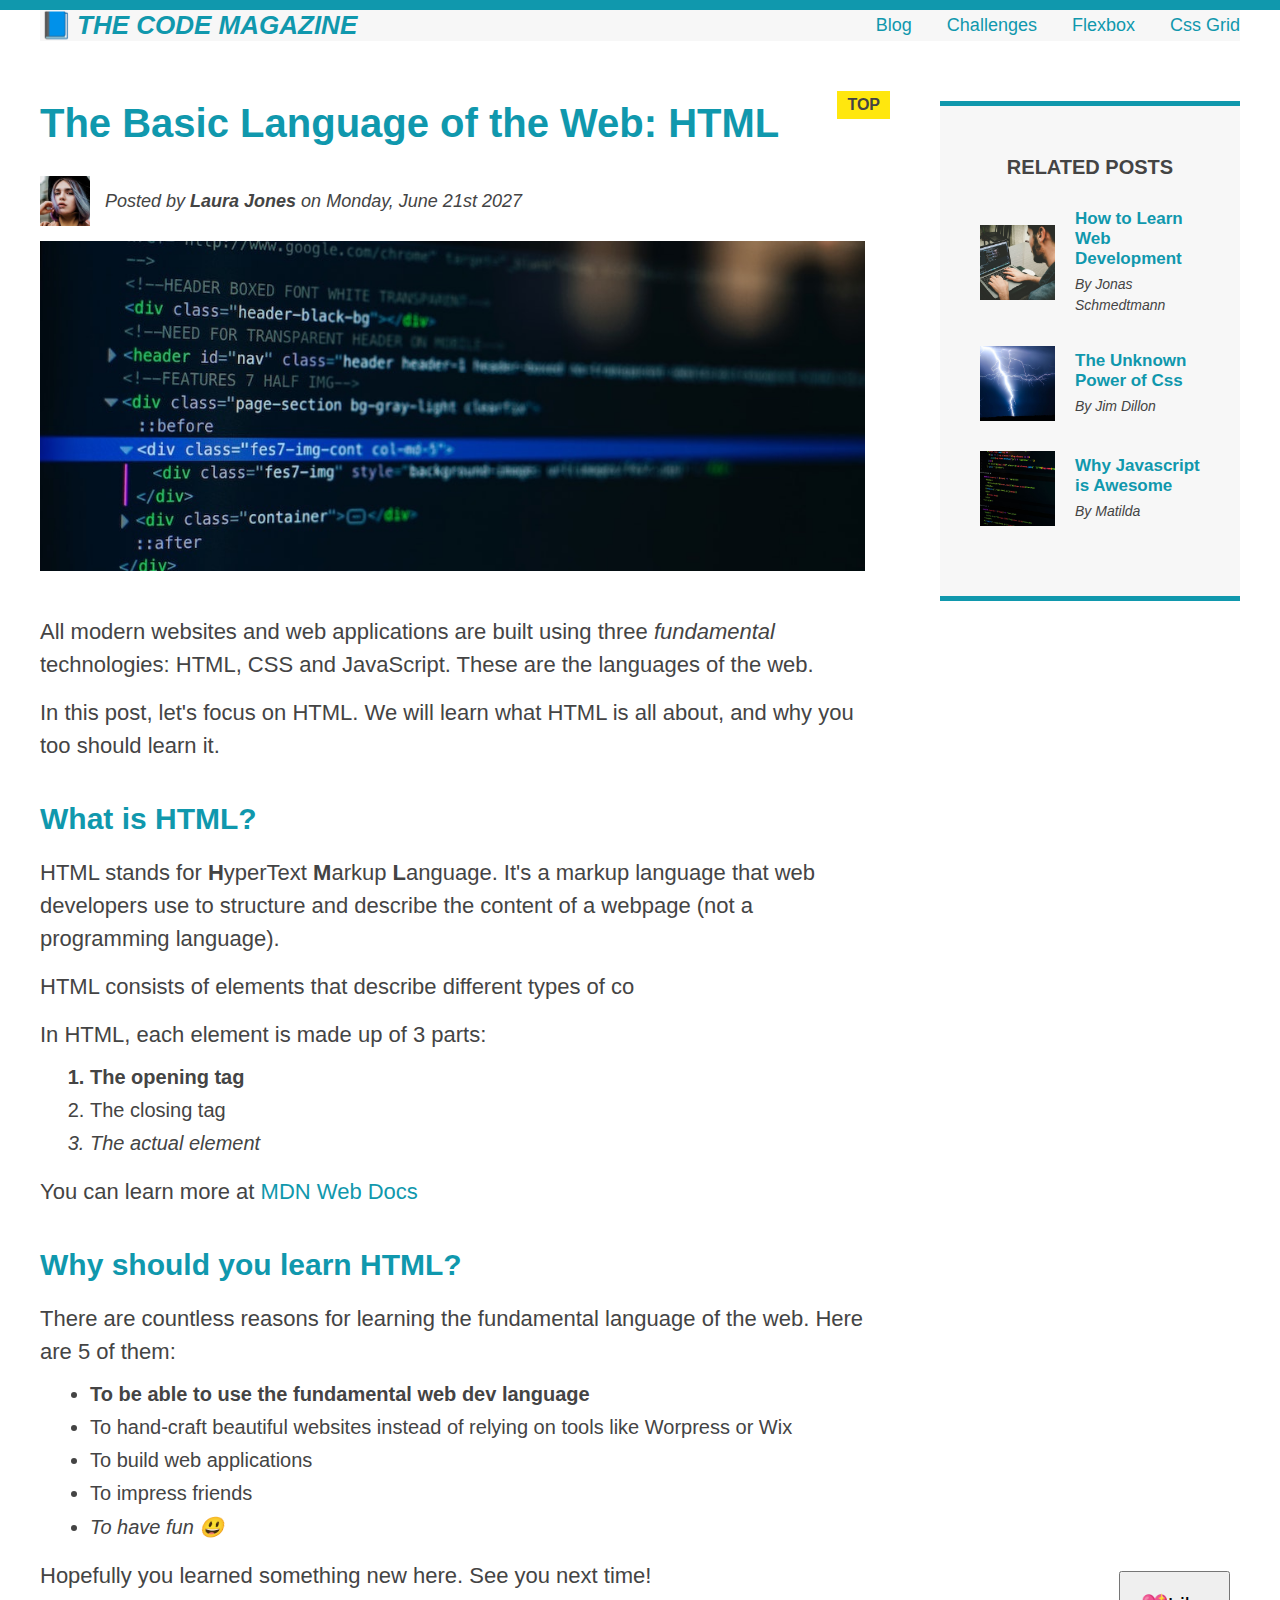
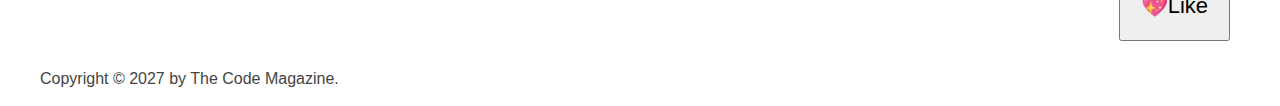
<file: index.html>
<!DOCTYPE html>
<html lang="en">
  <head>
    <meta charset="UTF-8" />
    <link href="style.css" rel="stylesheet" />
    <title>The Basic Lnaguage of the Web: HTML</title>
  </head>

  <body>
    <!--
    <h1>The Basic Lnaguage of the Web: HTML</h1>
    <h2>The Basic Lnaguage of the Web: HTML</h2>
    <h3>The Basic Lnaguage of the Web: HTML</h3>
    <h4>The Basic Lnaguage of the Web: HTML</h4>
    <h5>The Basic Lnaguage of the Web: HTML</h5>
    <h6>The Basic Lnaguage of the Web: HTML</h6>
    -->

    <div class="container">
      <header class="main-header clearfix">
        <h1>&#128216;The Code Magazine</h1>

        <nav>
          <!-- <strong>This is the navigation</strong> -->
          <a href="blog.html">Blog</a>
          <a href="#">Challenges</a>
          <a href="flexbox.html">Flexbox</a>
          <a href="css-grid.html">Css Grid</a>
        </nav>

        <!-- <div class = "clear"></div> -->
      </header>

      <div class= "row">
      <article>
        <header class="post-header">
          <h2>The Basic Language of the Web: HTML</h2>
          <div class = "author-box">

            <img
            src="img/laura-jones.jpg"
            alt="Headshot of Laura Jones"
            width="50"
            height="50"
            class="author-img"
            />
            
            <p id="author" class="author">
              Posted by <strong>Laura Jones</strong> on Monday, June 21st 2027
            </p>
          </div>
            
          <img
            src="img/post-img.jpg"
            alt="HTML code on a screen"
            width="500"
            height="200"
            class="post-img"
          />
        </header>

        <p>
          All modern websites and web applications are built using three
          <em>fundamental</em>
          technologies: HTML, CSS and JavaScript. These are the languages of the
          web.
        </p>
        <p>
          In this post, let's focus on HTML. We will learn what HTML is all
          about, and why you too should learn it.
        </p>

        <h3>What is HTML?</h3>
        <p>
          HTML stands for <strong>H</strong>yperText <strong>M</strong>arkup
          <strong>L</strong>anguage. It's a markup language that web developers
          use to structure and describe the content of a webpage (not a
          programming language).
        </p>
        <p>HTML consists of elements that describe different types of co</p>

        <p>In HTML, each element is made up of 3 parts:</p>

        <ol>
          <li class="first-li">The opening tag</li>
          <li>The closing tag</li>
          <li>The actual element</li>
        </ol>

        <p>
          You can learn more at
          <a
            href="https://developer.mozilla.org/ko/docs/Web/HTML"
            target="_blank"
            >MDN Web Docs</a
          >
        </p>

        <h3>Why should you learn HTML?</h3>

        <p>
          There are countless reasons for learning the fundamental language of
          the web. Here are 5 of them:
        </p>

        <ul>
          <li class="first-li">
            To be able to use the fundamental web dev language
          </li>
          <li>
            To hand-craft beautiful websites instead of relying on tools like
            Worpress or Wix
          </li>
          <li>To build web applications</li>
          <li>To impress friends</li>
          <li>To have fun 😃</li>
        </ul>

        <p>Hopefully you learned something new here. See you next time!</p>
      </article>

      <aside>
        <h4>Related posts</h4>

        <ul class="related">
          <li class="related-post">
            <img
              src="img/related-1.jpg"
              alt="Person programming"
              width="75"
              height="75"
              />
              <div> 
                <a href="#" class= "related-link">How to Learn Web Development</a>
                <p class="related-author">By Jonas Schmedtmann</p>
              </div>
          </li>
          <li class="related-post">
            <img
              src="img/related-2.jpg"
              alt="Lightning"
              width="75"
              height="75"
            />
            <div>

              <a href="#" class= "related-link">The Unknown Power of Css</a>
              <p class="related-author">By Jim Dillon</p>
            </div>
          </li>
          <li class="related-post">
            <img
              src="img/related-3.jpg"
              alt="JavaScript code"
              width="75"
              height="75"
            />
            <div>
              
              <a href="#" class= "related-link">Why Javascript is Awesome</a>
              <p class="related-author">By Matilda</p>
            </div>
          </li>
        </ul>
      </aside>
    </div>

      <footer>
        <p id="copyright" class="copyright text">
          Copyright &copy; 2027 by The Code Magazine.
        </p>
      </footer>
    </div>

    <button>💖Like</button>
  </body>
</html>
</file>
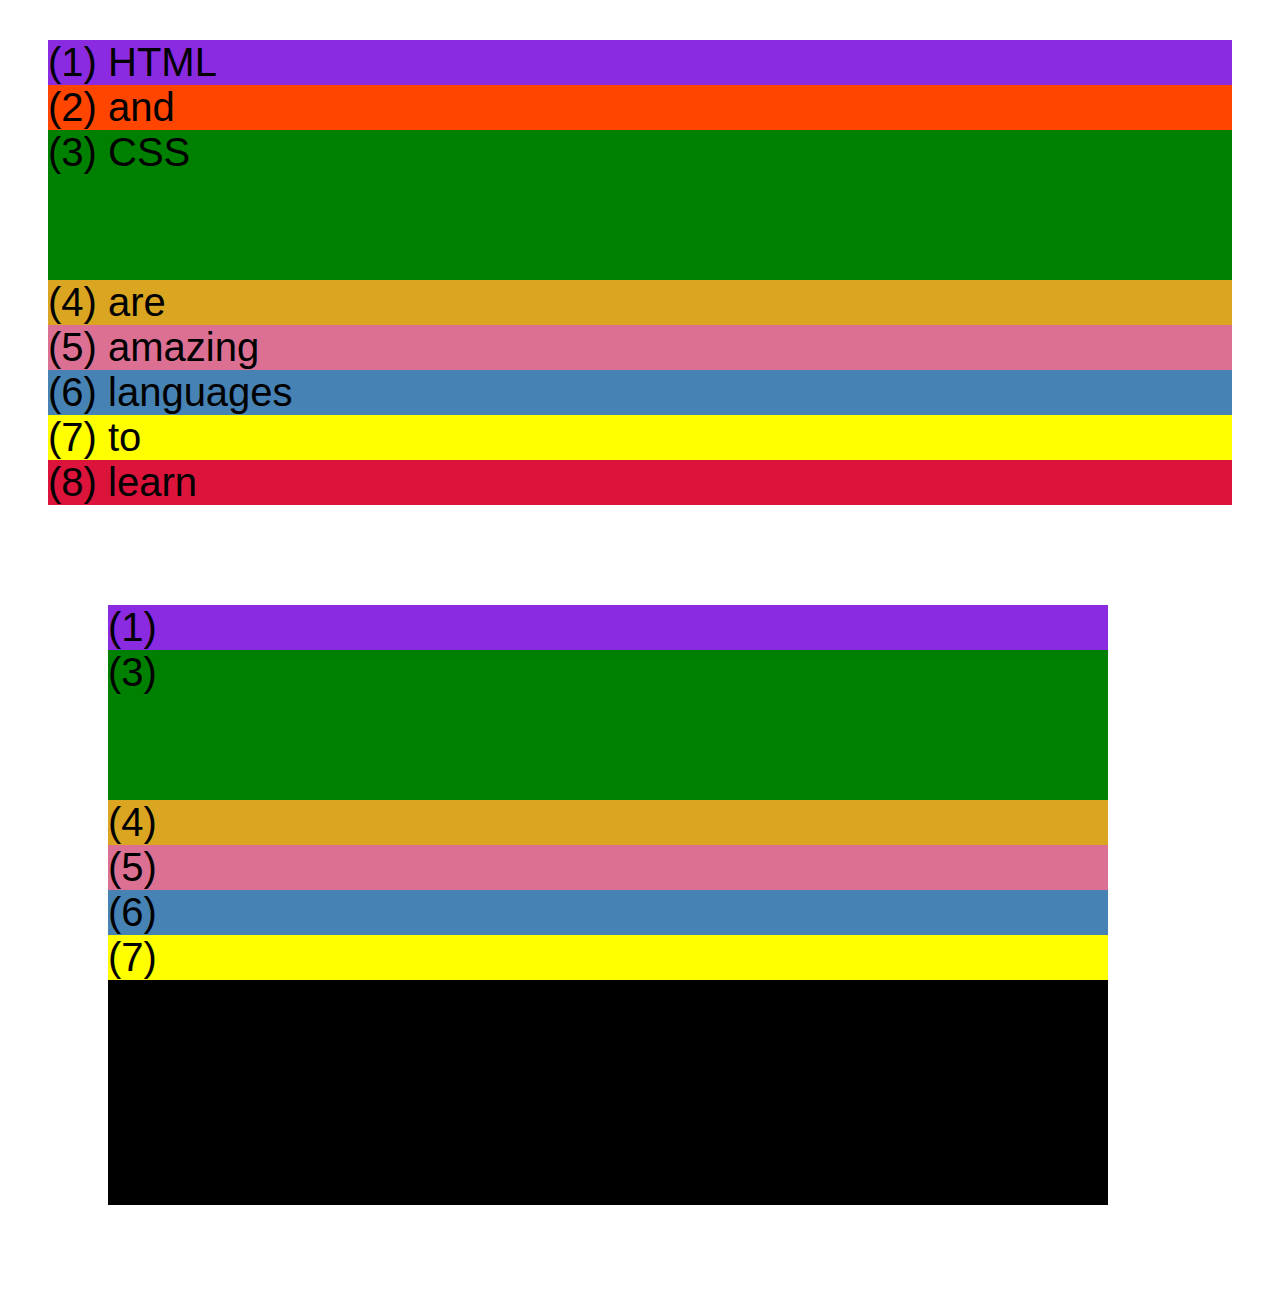
<file: css-grid.html>
<!DOCTYPE html>
<html lang="en">
  <head>
    <meta charset="UTF-8" />
    <meta http-equiv="X-UA-Compatible" content="IE=edge" />
    <meta name="viewport" content="width=device-width, initial-scale=1.0" />
    <title>CSS Grid</title>
    <style>
      .el--1 {
        background-color: blueviolet;
      }
      .el--2 {
        background-color: orangered;
      }
      .el--3 {
        background-color: green;
        height: 150px;
      }
      .el--4 {
        background-color: goldenrod;
      }
      .el--5 {
        background-color: palevioletred;
      }
      .el--6 {
        background-color: steelblue;
      }
      .el--7 {
        background-color: yellow;
      }
      .el--8 {
        background-color: crimson;
      }

      .container--1 {
        /* STARTER */
        font-family: sans-serif;
        background-color: #ddd;
        font-size: 40px;
        margin: 40px;

        /* CSS GRID */
      }

      .container--2 {
        /* STARTER */
        font-family: sans-serif;
        background-color: black;
        font-size: 40px;
        margin: 100px;

        width: 1000px;
        height: 600px;

        /* CSS GRID */
      }
    </style>
  </head>
  <body>
    <div class="container--1">
      <div class="el el--1">(1) HTML</div>
      <div class="el el--2">(2) and</div>
      <div class="el el--3">(3) CSS</div>
      <div class="el el--4">(4) are</div>
      <div class="el el--5">(5) amazing</div>
      <div class="el el--6">(6) languages</div>
      <div class="el el--7">(7) to</div>
      <div class="el el--8">(8) learn</div>
    </div>

    <div class="container--2">
      <div class="el el--1">(1)</div>
      <div class="el el--3">(3)</div>
      <div class="el el--4">(4)</div>
      <div class="el el--5">(5)</div>
      <div class="el el--6">(6)</div>
      <div class="el el--7">(7)</div>
    </div>
  </body>
</html>
</file>
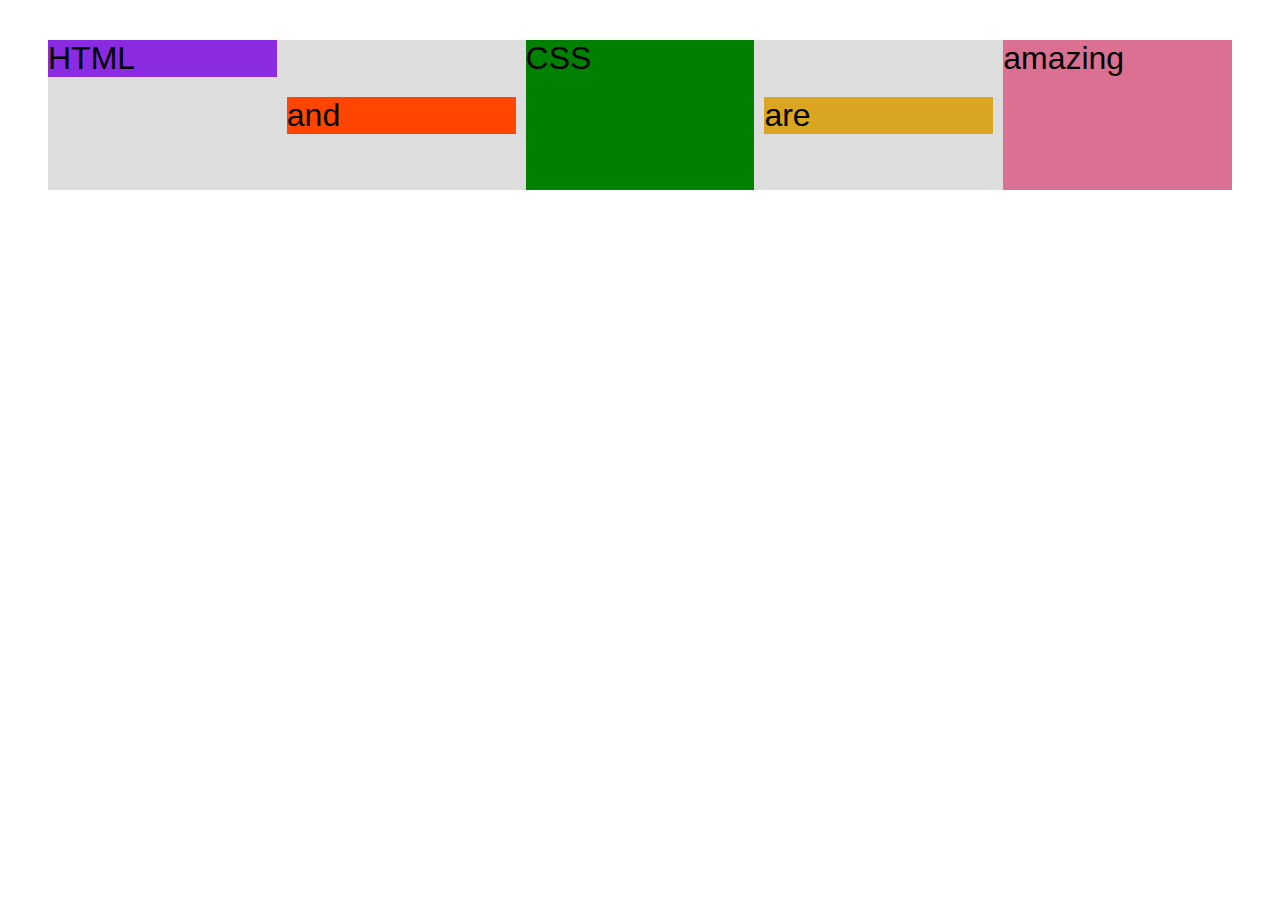
<file: flexbox.html>
<!DOCTYPE html>
<html lang="en">
  <head>
    <meta charset="UTF-8" />
    <meta http-equiv="X-UA-Compatible" content="IE=edge" />
    <meta name="viewport" content="width=device-width, initial-scale=1.0" />
    <title>Flexbox</title>
    <style>
      .el--1 {
        background-color: blueviolet;
      }
      .el--2 {
        background-color: orangered;
      }
      .el--3 {
        background-color: green;
        height: 150px;
      }
      .el--4 {
        background-color: goldenrod;
      }
      .el--5 {
        background-color: palevioletred;
      }
      .el--6 {
        background-color: steelblue;
      }
      .el--7 {
        background-color: yellow;
      }
      .el--8 {
        background-color: crimson;
      }

      .container {
        /* STARTER */
        font-family: sans-serif;
        background-color: #ddd;
        font-size: 32px;
        margin: 40px;

        /* FLEXBOX */
        display: flex;
        align-items: center;
        justify-content: flex-start;
        gap: 10px;

  
      }

      .el {
        /* DEFAULT:
        flex-grow: 0;
        flex-shrink: 1;
        flex-basis: auto; */

        /* flex-basis: 200px;
        flex-shrink: 0; */
        flex: 0 0 200px;
        /* flex-grow: 1; */

        flex:1;
      }

      .el--1{
        align-self: flex-start;
        /* order: 2; */
        /* flex-grow: 2; */
      }


      .el--5{
        align-self: stretch;
        order: 1;
      }

      .el--6{
        order:-1;
      }
    </style>
  </head>
  <body>
    <div class="container">
      <div class="el el--1">HTML</div>
      <div class="el el--2">and</div>
      <div class="el el--3">CSS</div>
      <div class="el el--4">are</div>
      <div class="el el--5">amazing</div>
      <!-- <div class="el el--6">languages</div> -->
      <!-- <div class="el el--7">to</div>
      <div class="el el--8">learn</div> -->
    </div>
  </body>
</html>
</file>
<file: style.css>
* {
  /* border-top: 10px solid #1098ad; */
  margin: 0;
  padding: 0;
  box-sizing: border-box;
}

body {
  color: #444;
  font-family: sans-serif;

  border-top: 10px solid #1098ad;
  position: relative;
}

/* PAGE SECTION */

.container {
  width: 1200px;
  /* margin-left: auto;
  margin-right: auto; */
  margin: 0 auto;
}

.main-header {
  background-color: #f7f7f7;
<<<<<<< HEAD
  /* background-color: red; */
=======
  background-color: #f7f7f7;
>>>>>>> 92c7135f067ca73f25f1840f0f9293705f322a20
  /* padding: 20px;
  padding-left: 40px;
  padding-right: 40px; */
  padding: 20px 40px;
  margin-bottom: 60px;
  /* height: 80px; */
}

nav {
  font-size: 18px;
  text-align: center;
}

article {
  margin-bottom: 60px;
}

.post-header {
  margin-bottom: 40px;
}

aside {
  background-color: #f7f7f7;
  border-top: 5px solid #1098ad;
  border-bottom: 5px solid #1098ad;
  padding: 50px 40px;
}

/* SMALLER ELEMENTS */

h1,
h2,
h3 {
  color: #1098ad;
}

h1 {
  font-size: 26px;

  text-transform: uppercase;
  font-style: italic;
}

h2 {
  font-size: 40px;
  margin-bottom: 30px;
}

h3 {
  font-size: 30px;
  margin-bottom: 20px;
  margin-top: 40px;
}

h4 {
  font-size: 20px;
  text-transform: uppercase;
  text-align: center;
  margin-bottom: 30px;
}

p {
  font-size: 22px;
  line-height: 1.5;
  margin-bottom: 15px;
  /* display: inline; */
}

li {
  font-size: 20px;
  margin-bottom: 10px;
  /* display: inline; */
}

ul,
ol {
  margin-left: 50px;
  margin-bottom: 20px;
}

li:last-child {
  margin-bottom: 0;
}

/* footer p {
    font-size: 16px;
} */

/*
article header p {
    font-style: italic;
} */

#author {
  font-style: italic;
  font-size: 18px;
}

#copyright {
  font-size: 16px;
}

.related-author {
  font-size: 18px;
  font-weight: bold;
}

/* ul {
    list-style: none;
} */

.related {
  list-style: none;
  margin-left: 0;
}

/* body {
  background-color: orangered;
} */

/* .first-li {
  font-weight: bold;
} */

li:first-child {
  font-weight: bold;
}

li:last-child {
  font-style: italic;
}

/* li:nth-child(even) {
  color: red;
} */

/*Misconception: this won't work! */
/* article p:last-child {
  color: red;
} */

/* Styling links */

a:link {
  color: #1098ad;
  text-decoration: none;
}

a:visited {
  /* color: #777; */
  color: #1098ad;
}

a:hover {
  color: orangered;
  font-weight: bold;
  text-decoration: underline orangered;
}

a:active {
  background-color: black;
  font-style: italic;
}

a {
  color: red;
}

.post-img {
  width: 100%;
  height: auto;
  /* margin: 100px; */
}

nav a:link {
  /* background-color: orangered;
  margin: 20px;
  padding: 20px;

  display: block; */

  margin-right: 30px;
  display: inline-block;
}

nav a:link:last-child {
  margin-right: 0;
}

button {
  font-size: 22px;
  padding: 20px;
  cursor: pointer;

  position: absolute;
  /* top: 50px;
  left: 50px; */
  bottom: 50px;
  right: 50px;
}

h1::first-letter {
  font-style: normal;
  margin-right: 5px;
}

h3 + p::first-line {
  /* color: red; */
}

h2 {
  /* background-color: orange; */
  position: relative;
}

h2::after {
  content: "TOP";
  background-color: #ffe70e;
  color: #444;
  font-size: 16px;
  font-weight: bold;
  display: inline-block;
  padding: 5px 10px;
  position: absolute;
  top: -10px;
  right: -25px;
}

/* Resolving conflicts*/
/* #copyright {
  color: red;
}

.copyright {
  color: blue;
}

.text {
  color: yellow;
}

footer p {
  color: green !important;
} */

/* FLOATS */

/* .author-img {
  float: left;
  margin-bottom: 20px;
}

.author {
  float: left;
  margin-top: 10px;
  margin-left: 20px;
}

h1 {
  float: left;
}

nav {
  float: right;
}

.clear {
  clear: both;
}

.clearfix::after {
  clear: both;
  content: "";
  display: block;
}

article {
  width: 825px;
  float: left;
}

aside {
  width: 300px;
  float: right;
}

footer {
  clear: both;
} */

/* FLEXBOX */

.main-header {
  display: flex;
  align-items: center;
  justify-content: space-between;
}

/* .post-header {
  display: flex;
} */

.author-box {
  display: flex;
  align-items: center;
  margin-bottom: 15px;
}

.author {
  margin-bottom: 0;
  margin-left: 15px;
}

.related-post {
  display: flex;
  align-items: center;
  gap: 20px;
  margin-bottom: 30px;

}

.related-link:link {
  font-size: 17px;
  font-weight: bold;
  font-style: normal;
  margin-bottom:5px;
  display: block;
}

.related-author {
  margin-bottom: 0;
  font-size : 14px;
  font-weight: normal;
  font-style: italic;
}

.row {
  display: flex;
  align-items : flex-start;
  gap: 75px;
  margin-bottom: 60px;
}

article{
  flex: 1;
  margin-bottom: 0;
}

aside {
  /* DEFAULTS:
  flex-grow: 0;
  flex-shrink: 1;
  flex-basis: auto;
   */
  flex: 0 0 300px;
}
</file>
